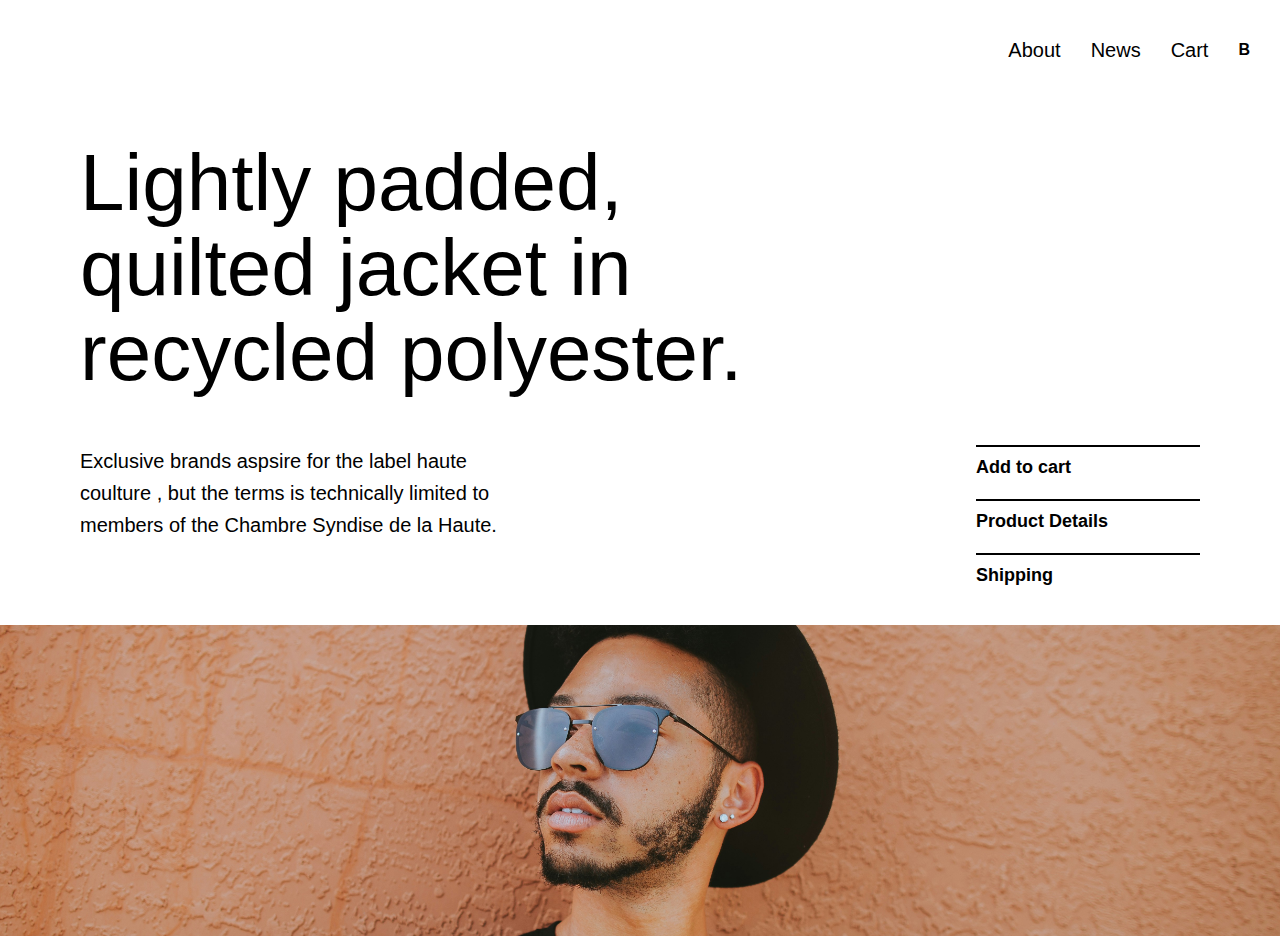
<file: index.html>
<!DOCTYPE html>
<html lang="en">
<head>
    <meta charset="UTF-8">
    <meta http-equiv="X-UA-Compatible" content="IE=edge">
    <meta name="viewport" content="width=device-width, initial-scale=1.0">
    <title>Project - 1</title>
    <link rel = "stylesheet" href="Style.css">
</head>
<body>
    <div id = "main">
        <div id = "nav">
            <a href = "index-2.html" class = "h4">About</a>
            <a href = "index-2.html" class = "h4">News</a>
            <a href = "index-2.html" class = "h4">Cart</a>
            <h4 id = "circle">B</h4>
        </div>
        <div id = "center">
        <h1>Lightly padded, <br> quilted jacket in <br> recycled polyester.</h1>
        <div id = "center-in">
            <p>Exclusive brands aspsire for the label haute <br>coulture , but the terms is technically limited to <br>members of the Chambre Syndise de la Haute.</p>
            <div id = "right">
                <div class = "elem"><a href = "#">Add to cart</a><p>B</p></div>
                <div class = "elem"><a href = "#">Product Details</a><p>B</p></div>
                <div class = "elem"><a href = "#">Shipping</a><p>B</p></div>
            </div>
        </div>
        </div>
        <div id = "bottom"></div>
    </div>
</body>
</html>
</file>
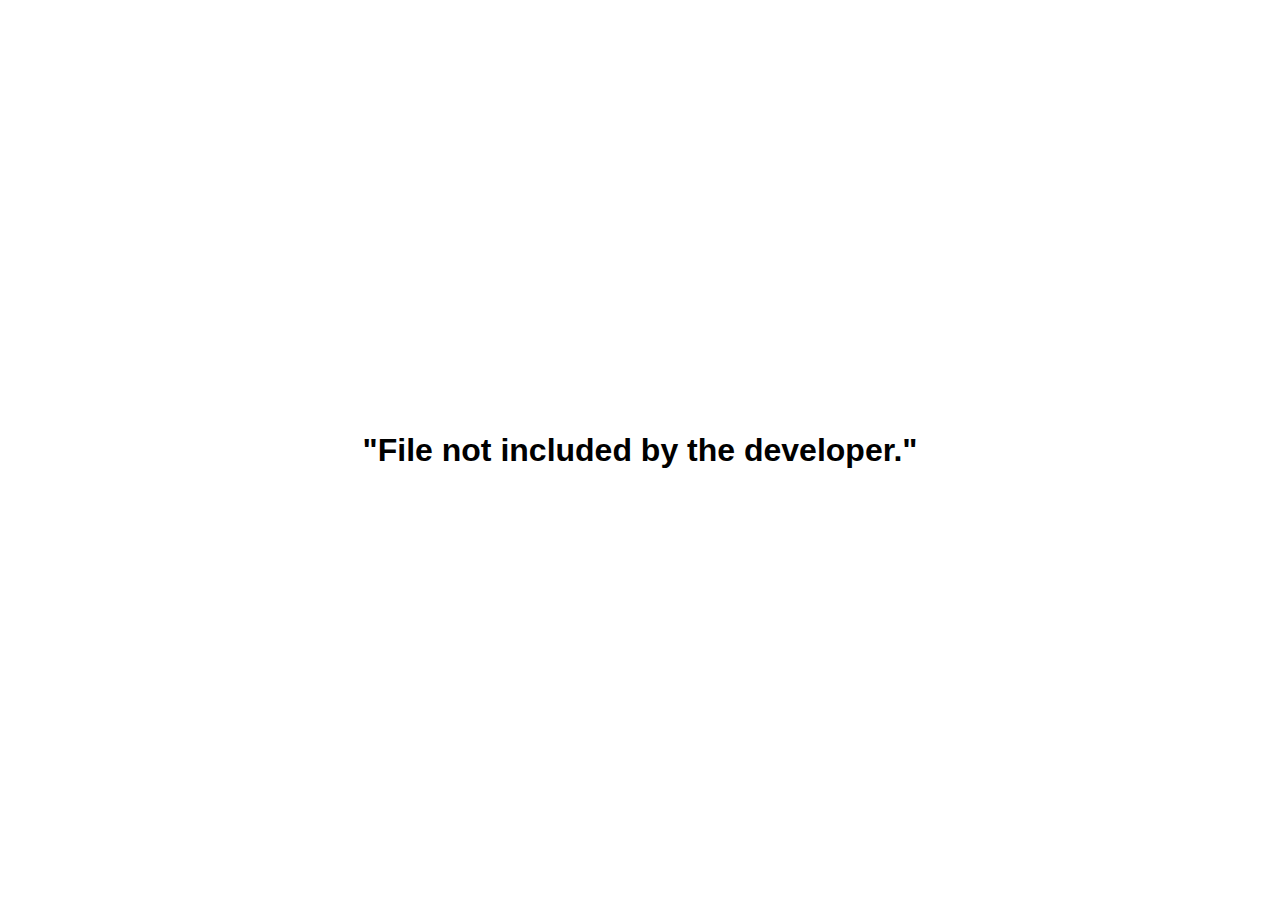
<file: index-2.html>
<!DOCTYPE html>
<html lang="en">
<head>
    <meta charset="UTF-8">
    <meta http-equiv="X-UA-Compatible" content="IE=edge">
    <meta name="viewport" content="width=device-width, initial-scale=1.0">
    <title></title>
    <link rel = "stylesheet" href="Style-2.css">
</head>
<body>
    <h1>"File not included by the developer."</h1>
</body>
</html>
</file>
<file: Style.css>
*{
    margin:0;
    padding:0;
    box-sizing:border-box;
    font-family:'Segoe UI', Tahoma, Geneva, Verdana, sans-serif;
}
html,body{
    height:100%;
    width:100%;
}
#main{
    height:100%;
    width:100%; 
}
#nav{
    height:100px;
    width:100%;
    display:flex;
    justify-content:flex-end;
    align-items:center;
    gap:30px;
    padding:0px 30px;
}
.h4{
    font-size:20px;
    font-weight:300;
    text-decoration:none;
    color:black;
}
#center{
    width:100%;
    padding:40px 80px;
}
#center h1{
    font-size:80px;
    font-weight:500;
    line-height:85px;
}
#center-in{
    height:200px;
    width:100%;
    margin-top:50px;
    display:flex;
    justify-content:space-between;
}
#center-in p{
    font-size:20px;
    font-weight:200;
    line-height:32px;
}
#right{
    width:20%;
}
.elem{
    padding:10px 0;
    border-top:2px solid black;
    display:flex;
    justify-content:space-between;
}
.elem a{
    color:black;
    text-decoration:none;
    font-weight:600;
    font-size:18px;
}
.elem p{
    opacity:0;
}
.elem:hover{
    background-color:rgb(239, 230, 230);
}
.elem:hover p{
    opacity:1;
}
#bottom{
    height:34.5%;
    width:100%;
    background:url("Image\ and\ Icon/model.jpg");
    background-size:cover;
    background-position:50%;
    margin-top:-60px;
}
@media (max-width:600px) {
    #nav{
        justify-content:center;
    }
    #center h1{
        font-size:50px;
        line-height:50px;
        text-align:center;
    }
    #center-in p{
        font-size:20px;
        font-weight:200;
        line-height:25px;
    }
    #right{
        width:30%;
        margin-left:20px;
    }
    #bottom{
        height:50%;
        width:100%;
        background:url("Image\ and\ Icon/model.jpg");
        background-size:cover;
        background-position:50%;
        margin-top:-60px;
    }
    h1:hover{
        color:rgb(171, 232, 232)
    }
}
</file>
<file: Style-2.css>
*{
    margin:0;
    padding:0;
    box-sizing:border-box;
}
html,body{
    height:100%;
    width:100%;
}
h1{
    position:absolute;
    top:50%;
    left:50%;
    transform:translate(-50%,-50%);
    font-family:'Gill Sans', 'Gill Sans MT', Calibri, 'Trebuchet MS', sans-serif;
}
</file>
